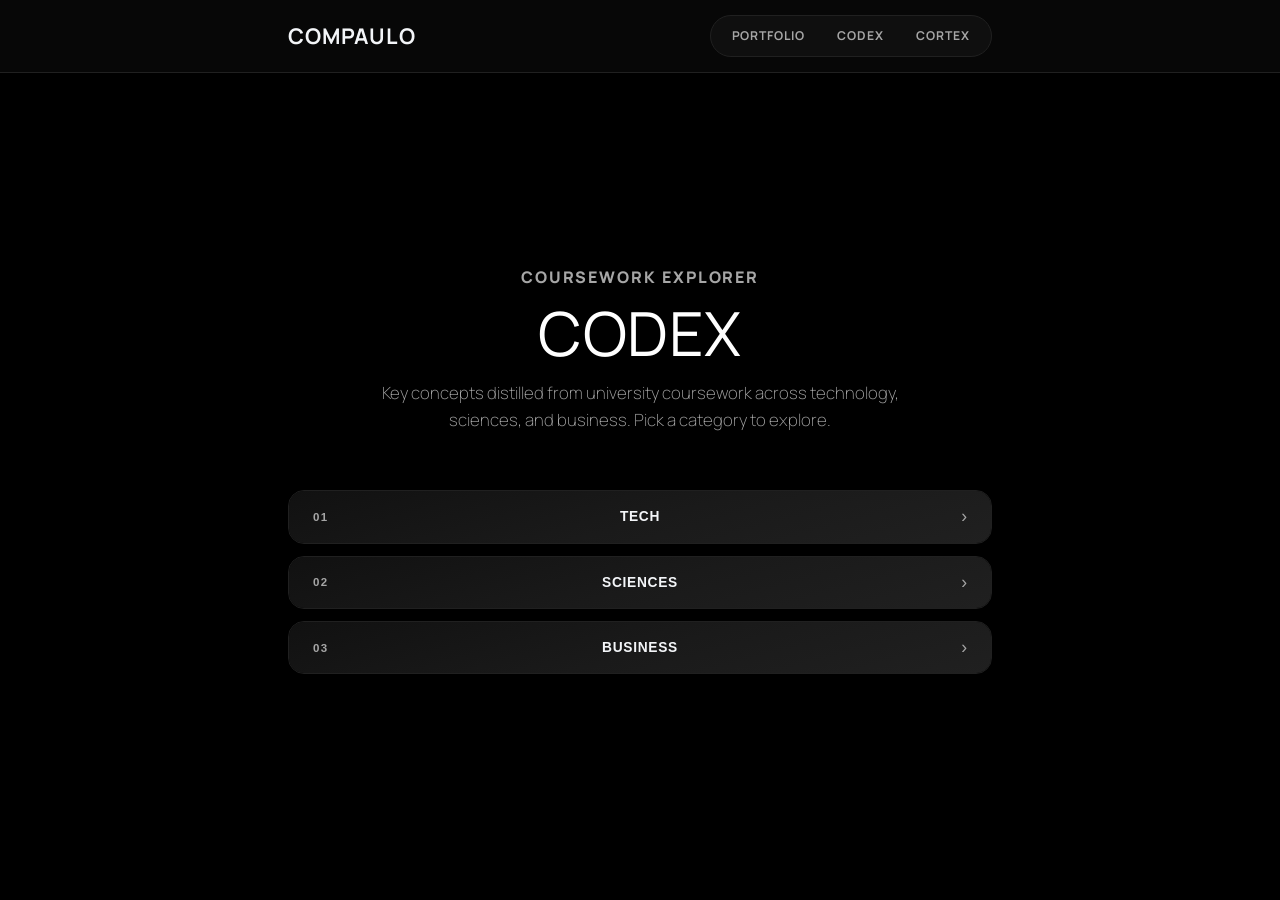
<file: codex/index.html>
<!DOCTYPE html>
<html lang="en">
<head>
  <meta charset="UTF-8">
  <meta name="viewport" content="width=device-width, initial-scale=1.0">
  <title>Compaulo - Codex</title>
  <link rel="preconnect" href="https://fonts.googleapis.com">
  <link rel="preconnect" href="https://fonts.gstatic.com" crossorigin>
  <link href="https://fonts.googleapis.com/css2?family=Fraunces:opsz,wght@9..144,600;9..144,700&family=Manrope:wght@400;500;700;800&display=swap" rel="stylesheet">
  <link rel="stylesheet" href="../styles.css">
</head>
<body>
  <header class="site-header">
    <div class="container nav-wrap">
      <a class="brand" href="../index.html">COMPAULO</a>
      <nav class="nav-pill" aria-label="Site navigation">
        <a class="nav-pill-link" href="../portfolio/index.html">PORTFOLIO</a>
        <a class="nav-pill-link" href="#top">CODEX</a>
        <a class="nav-pill-link" href="../cortex/index.html">CORTEX</a>
      </nav>
    </div>
  </header>

  <main>
    <section class="section reveal" style="padding-top:12rem;">
      <div class="container">
        <p class="kicker">COURSEWORK EXPLORER</p>
        <h1>CODEX</h1>
        <p class="lead" style="margin-bottom:3.5rem;">
          Key concepts distilled from university coursework across technology,
          sciences, and business. Pick a category to explore.
        </p>

        <div class="lab-accordion">

          <!-- ── TECH ─────────────────────────────────────── -->
          <div class="lab-accord-item">
            <button class="lab-accord-header" aria-expanded="false">
              <span class="lab-accord-num">01</span>
              <span class="lab-accord-title">TECH</span>
              <span class="lab-accord-chevron" aria-hidden="true">›</span>
            </button>
            <div class="lab-accord-body">
              <div class="lab-accord-inner">
                <div class="lab-accord-grid">

                  <!-- AUTO-GENERATED: TECH START -->
                  <!-- AUTO-GENERATED: TECH END -->

                </div>
              </div>
            </div>
          </div>

          <!-- ── SCIENCES ───────────────────────────────── -->
          <div class="lab-accord-item">
            <button class="lab-accord-header" aria-expanded="false">
              <span class="lab-accord-num">02</span>
              <span class="lab-accord-title">SCIENCES</span>
              <span class="lab-accord-chevron" aria-hidden="true">›</span>
            </button>
            <div class="lab-accord-body">
              <div class="lab-accord-inner">
                <div class="lab-accord-grid">

                  <!-- AUTO-GENERATED: SCIENCES START -->
                  <!-- AUTO-GENERATED: SCIENCES END -->

                </div>
              </div>
            </div>
          </div>

          <!-- ── BUSINESS ────────────────────────────────── -->
          <div class="lab-accord-item">
            <button class="lab-accord-header" aria-expanded="false">
              <span class="lab-accord-num">03</span>
              <span class="lab-accord-title">BUSINESS</span>
              <span class="lab-accord-chevron" aria-hidden="true">›</span>
            </button>
            <div class="lab-accord-body">
              <div class="lab-accord-inner">
                <div class="lab-accord-grid">

                  <!-- AUTO-GENERATED: BUSINESS START -->
                  <!-- AUTO-GENERATED: BUSINESS END -->

                </div>
              </div>
            </div>
          </div>

        </div><!-- /.lab-accordion -->
      </div>
    </section>
  </main>

  <script>
    // Fade out before navigating to another page
    document.addEventListener('click', function(e) {
      var a = e.target.closest('a[href]');
      if (!a) return;
      var href = a.getAttribute('href');
      if (!href || href.charAt(0) === '#' || a.target === '_blank' || href.indexOf('://') !== -1) return;
      e.preventDefault();
      document.body.classList.add('page-transitioning');
      setTimeout(function() { window.location.href = href; }, 300);
    }, true);

    document.querySelectorAll('.lab-accord-header').forEach(btn => {
      btn.addEventListener('click', () => {
        const item = btn.closest('.lab-accord-item');
        const isOpen = item.classList.contains('is-open');
        item.classList.toggle('is-open', !isOpen);
        btn.setAttribute('aria-expanded', String(!isOpen));
      });
    });

    const obs = new IntersectionObserver(
      (entries) => entries.forEach(e =>
        e.isIntersecting
          ? e.target.classList.add("is-visible")
          : e.target.classList.remove("is-visible")
      ),
      { threshold: 0.1, rootMargin: "0px 0px -40px 0px" }
    );
    document.querySelectorAll(".reveal").forEach(el => obs.observe(el));
  </script>
</body>
</html>
</file>
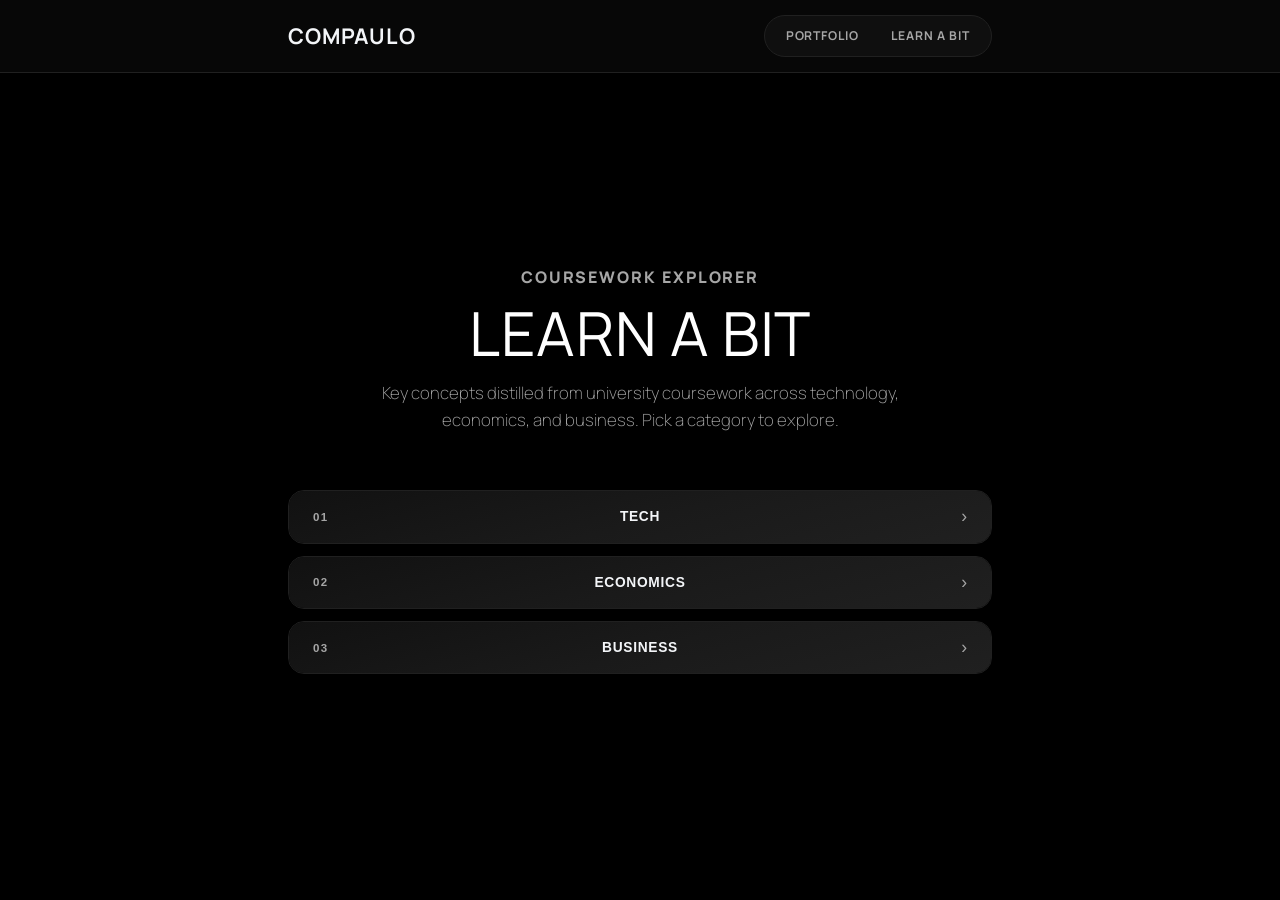
<file: learnabit/index.html>
<!DOCTYPE html>
<html lang="en">
<head>
  <meta charset="UTF-8">
  <meta name="viewport" content="width=device-width, initial-scale=1.0">
  <title>Learn a Bit — Compaulo</title>
  <link rel="preconnect" href="https://fonts.googleapis.com">
  <link rel="preconnect" href="https://fonts.gstatic.com" crossorigin>
  <link href="https://fonts.googleapis.com/css2?family=Manrope:wght@400;500;700;800&display=swap" rel="stylesheet">
  <link rel="stylesheet" href="../styles.css">
</head>
<body>
  <header class="site-header">
    <div class="container nav-wrap">
      <a class="brand" href="../index.html">COMPAULO</a>
      <nav class="nav-pill" aria-label="Site navigation">
        <a class="nav-pill-link" href="../index.html">PORTFOLIO</a>
        <a class="nav-pill-link" href="index.html">LEARN A BIT</a>
      </nav>
    </div>
  </header>

  <main>
    <section class="section reveal" style="padding-top:12rem;">
      <div class="container">
        <p class="kicker">COURSEWORK EXPLORER</p>
        <h1>LEARN A BIT</h1>
        <p class="lead" style="margin-bottom:3.5rem;">
          Key concepts distilled from university coursework across technology,
          economics, and business. Pick a category to explore.
        </p>

        <div class="lab-accordion">

          <!-- ── TECH ─────────────────────────────────────── -->
          <div class="lab-accord-item">
            <button class="lab-accord-header" aria-expanded="false">
              <span class="lab-accord-num">01</span>
              <span class="lab-accord-title">TECH</span>
              <span class="lab-accord-chevron" aria-hidden="true">›</span>
            </button>
            <div class="lab-accord-body">
              <div class="lab-accord-inner">
                <div class="course-grid lab-accord-grid">

                  <a class="course-card" href="computer_architecture.html">
                    <h3>Computer Architecture</h3>
                  </a>

                  <div class="course-card coming-soon">
                    <h3>High Performance Computing</h3>
                  </div>

                  <div class="course-card coming-soon">
                    <h3>Computing at Scale</h3>
                  </div>

                  <div class="course-card coming-soon">
                    <h3>Algorithms Across the Wire</h3>
                  </div>

                  <div class="course-card coming-soon">
                    <h3>System Security</h3>
                  </div>

                  <div class="course-card coming-soon">
                    <h3>Distributed Systems</h3>
                  </div>

                  <div class="course-card coming-soon">
                    <h3>AI for Social Impact</h3>
                  </div>

                  <div class="course-card coming-soon">
                    <h3>Reinforcement Learning</h3>
                  </div>

                  <div class="course-card coming-soon">
                    <h3>Compilers</h3>
                  </div>

                  <div class="course-card coming-soon">
                    <h3>Computer Hardware</h3>
                  </div>

                  <div class="course-card coming-soon">
                    <h3>Computer Systems</h3>
                  </div>

                  <div class="course-card coming-soon">
                    <h3>Digital Fabrication</h3>
                  </div>

                  <div class="course-card coming-soon">
                    <h3>Statistics</h3>
                  </div>

                  <div class="course-card coming-soon">
                    <h3>Linear Algebra</h3>
                  </div>

                </div>
              </div>
            </div>
          </div>

          <!-- ── ECONOMICS ───────────────────────────────── -->
          <div class="lab-accord-item">
            <button class="lab-accord-header" aria-expanded="false">
              <span class="lab-accord-num">02</span>
              <span class="lab-accord-title">ECONOMICS</span>
              <span class="lab-accord-chevron" aria-hidden="true">›</span>
            </button>
            <div class="lab-accord-body">
              <div class="lab-accord-inner">
                <div class="course-grid lab-accord-grid" style="grid-template-columns:repeat(2,minmax(0,1fr));">

                  <div class="course-card coming-soon">
                    <h3>Market Power</h3>
                  </div>

                  <div class="course-card coming-soon">
                    <h3>Industrial Organization</h3>
                  </div>

                  <div class="course-card coming-soon">
                    <h3>Econometrics</h3>
                  </div>

                  <div class="course-card coming-soon">
                    <h3>Microeconomics</h3>
                  </div>

                </div>
              </div>
            </div>
          </div>

          <!-- ── BUSINESS ────────────────────────────────── -->
          <div class="lab-accord-item">
            <button class="lab-accord-header" aria-expanded="false">
              <span class="lab-accord-num">03</span>
              <span class="lab-accord-title">BUSINESS</span>
              <span class="lab-accord-chevron" aria-hidden="true">›</span>
            </button>
            <div class="lab-accord-body">
              <div class="lab-accord-inner">
                <div class="course-grid lab-accord-grid" style="grid-template-columns:repeat(2,minmax(0,1fr));">

                  <div class="course-card coming-soon">
                    <h3>Entrepreneurial Innovation (HBS)</h3>
                  </div>

                  <div class="course-card coming-soon">
                    <h3>Corporate Finance</h3>
                  </div>

                </div>
              </div>
            </div>
          </div>

        </div><!-- /.lab-accordion -->
      </div>
    </section>
  </main>

  <script>
    document.querySelectorAll('.lab-accord-header').forEach(btn => {
      btn.addEventListener('click', () => {
        const item = btn.closest('.lab-accord-item');
        const isOpen = item.classList.contains('is-open');
        item.classList.toggle('is-open', !isOpen);
        btn.setAttribute('aria-expanded', String(!isOpen));
      });
    });

    const obs = new IntersectionObserver(
      (entries) => entries.forEach(e =>
        e.isIntersecting
          ? e.target.classList.add("is-visible")
          : e.target.classList.remove("is-visible")
      ),
      { threshold: 0.1, rootMargin: "0px 0px -40px 0px" }
    );
    document.querySelectorAll(".reveal").forEach(el => obs.observe(el));
  </script>
</body>
</html>
</file>
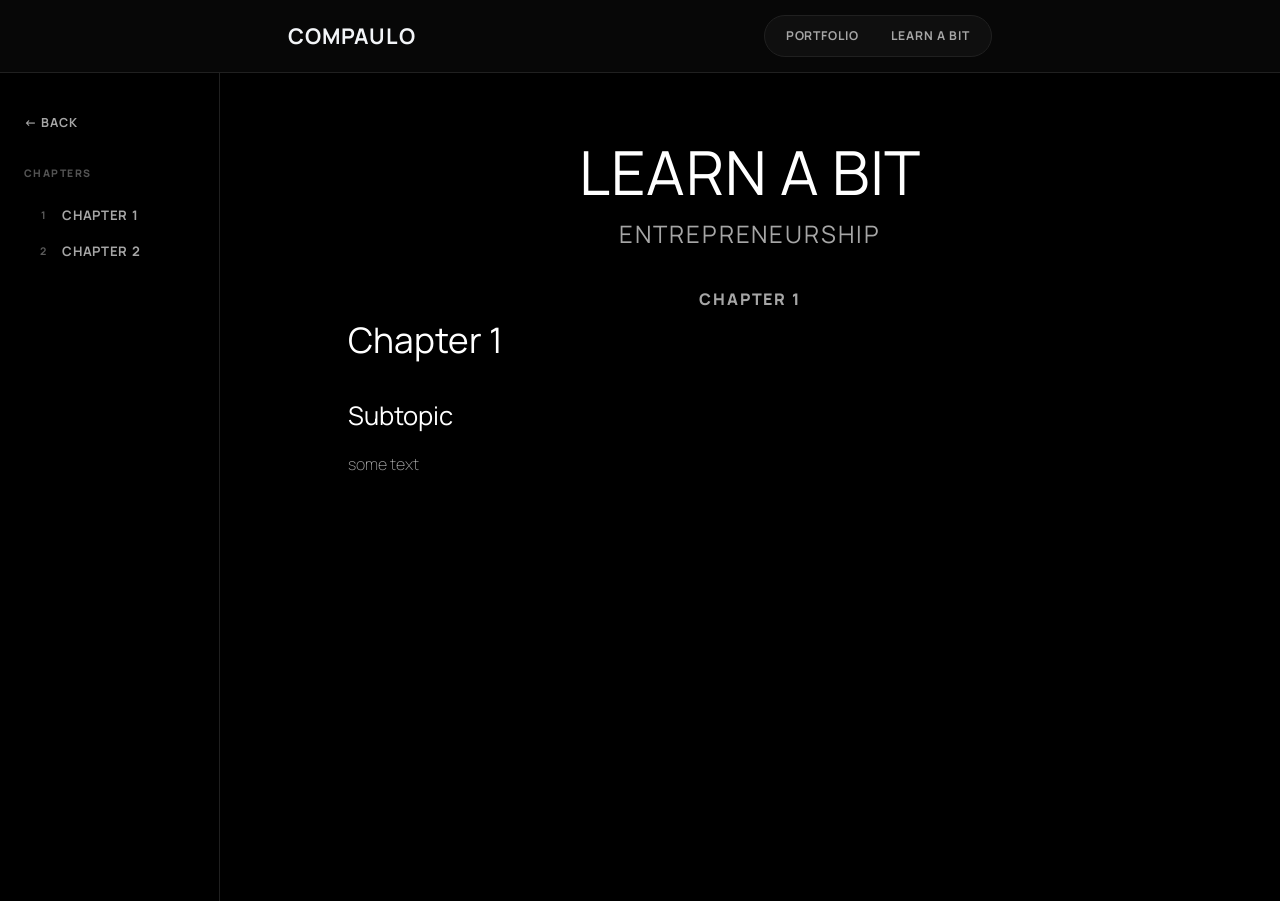
<file: codex/entrepreneurship.html>
<!DOCTYPE html>
<html lang="en">
<head>
  <meta charset="UTF-8">
  <meta name="viewport" content="width=device-width, initial-scale=1.0">
  <title>ENTREPRENEURSHIP — Learn a Bit</title>
  <link rel="preconnect" href="https://fonts.googleapis.com">
  <link rel="preconnect" href="https://fonts.gstatic.com" crossorigin>
  <link href="https://fonts.googleapis.com/css2?family=Manrope:wght@400;500;700;800&display=swap" rel="stylesheet">
  <link rel="stylesheet" href="../styles.css">
</head>
<body>

  <!-- ── HEADER ──────────────────────────────────────────────── -->
  <header class="site-header">
    <div class="container nav-wrap">
      <a class="brand" href="../index.html">COMPAULO</a>
      <nav class="nav-pill" aria-label="Site navigation">
        <a class="nav-pill-link" href="../index.html">PORTFOLIO</a>
        <a class="nav-pill-link" href="index.html">LEARN A BIT</a>
      </nav>
    </div>
  </header>

  <!-- ── TWO-PANEL LAYOUT ────────────────────────────────────── -->
  <div class="tpl-layout">

    <!-- LEFT: Table of Contents -->
    <aside class="tpl-toc">
      <a class="tpl-back-btn" href="index.html">← Back</a>
      <p class="tpl-toc-label">CHAPTERS</p>
      <nav>
        <button class="toc-link is-active" data-target="ch-1">
          <span class="toc-num">1</span>
          <span>Chapter 1</span>
        </button>
        <button class="toc-link" data-target="ch-2">
          <span class="toc-num">2</span>
          <span>Chapter 2</span>
        </button>
      </nav>
    </aside>

    <!-- RIGHT: Chapter Content -->
    <main class="tpl-content">

      <!-- ── CONTENT HEADER (static, above all chapters) ────── -->
      <div class="tpl-content-header">
        <h1>LEARN A BIT</h1>
        <h3 class="tpl-content-title">ENTREPRENEURSHIP</h3>
      </div>

      <!-- ── CHAPTER 01: BASICS ─────────────────────────────── -->
            <div class="tpl-chapter is-active" id="ch-1">
        <div class="tpl-chapter-header">
          <p class="kicker">CHAPTER 1</p>
          <h2 class="tpl-chapter-title">Chapter 1</h2>
        </div>
        <div class="tpl-chapter-body">
          <h3 class="tpl-chapter-subtitle">Subtopic</h3>
          <p>some text</p>
        </div>
      </div>

      <div class="tpl-chapter" id="ch-2">
        <div class="tpl-chapter-header">
          <p class="kicker">CHAPTER 2</p>
          <h2 class="tpl-chapter-title">Chapter 2</h2>
        </div>
        <div class="tpl-chapter-body">
          <h3 class="tpl-chapter-subtitle">Subtopic</h3>
          <p>other text</p>
        </div>
      </div>


    </main>
  </div>

  <script>
    const links = document.querySelectorAll('.toc-link');
    links.forEach(link => {
      link.addEventListener('click', () => {
        const targetId = link.dataset.target;
        const current  = document.querySelector('.tpl-chapter.is-active');
        const target   = document.getElementById(targetId);
        if (!target || current === target) return;

        links.forEach(l => l.classList.remove('is-active'));
        link.classList.add('is-active');

        // Fade out current chapter
        current.style.opacity = '0';
        setTimeout(() => {
          current.classList.remove('is-active');
          current.style.opacity = '';

          // Fade in next chapter
          target.style.opacity = '0';
          target.classList.add('is-active');
          requestAnimationFrame(() => requestAnimationFrame(() => {
            target.style.opacity = '1';
          }));
        }, 260);
      });
    });
  </script>

</body>
</html>
</file>
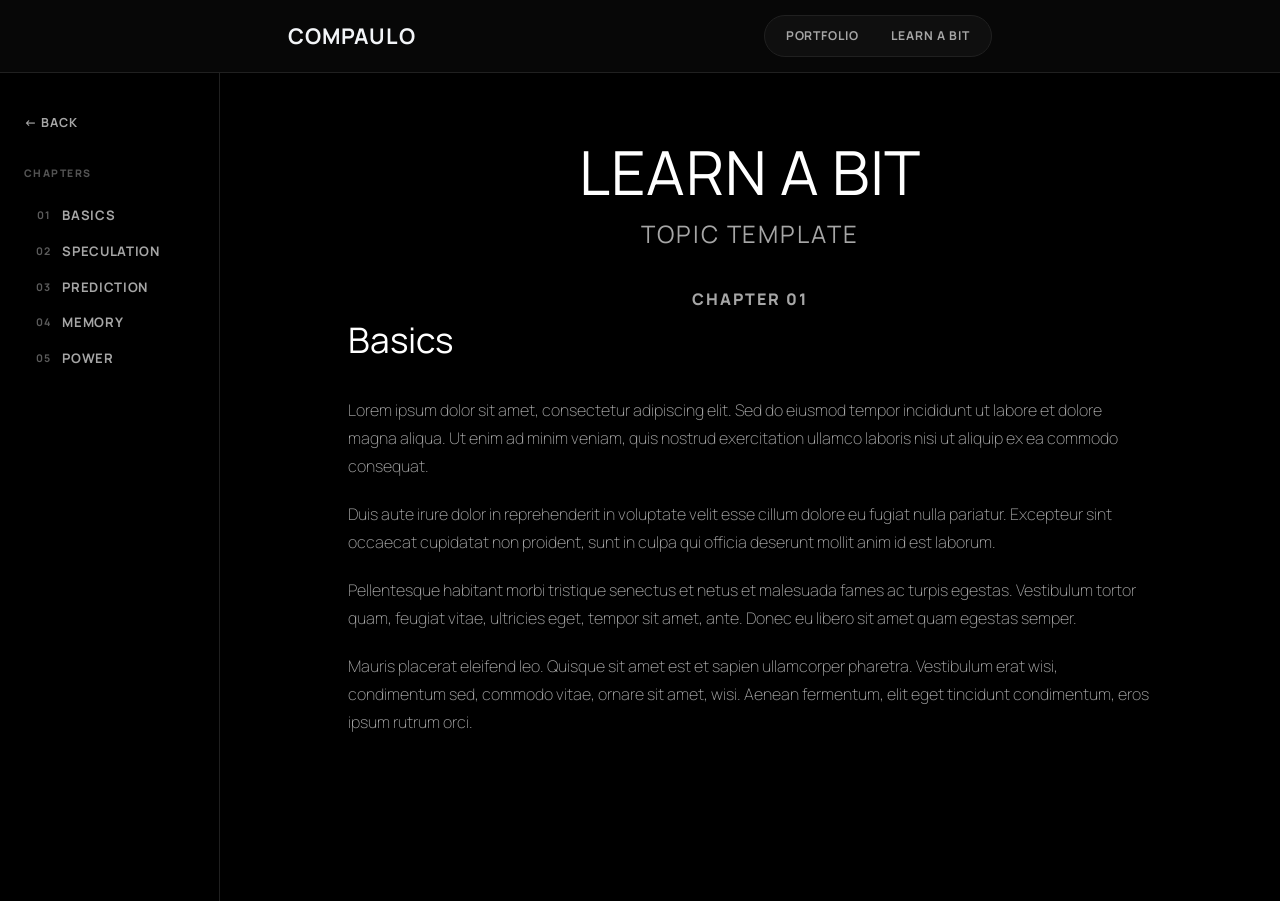
<file: learnabit/template.html>
<!DOCTYPE html>
<html lang="en">
<head>
  <meta charset="UTF-8">
  <meta name="viewport" content="width=device-width, initial-scale=1.0">
  <title>Computer Architecture — Learn a Bit</title>
  <link rel="preconnect" href="https://fonts.googleapis.com">
  <link rel="preconnect" href="https://fonts.gstatic.com" crossorigin>
  <link href="https://fonts.googleapis.com/css2?family=Manrope:wght@400;500;700;800&display=swap" rel="stylesheet">
  <link rel="stylesheet" href="../styles.css">
</head>
<body>

  <!-- ── HEADER ──────────────────────────────────────────────── -->
  <header class="site-header">
    <div class="container nav-wrap">
      <a class="brand" href="../index.html">COMPAULO</a>
      <nav class="nav-pill" aria-label="Site navigation">
        <a class="nav-pill-link" href="../index.html">PORTFOLIO</a>
        <a class="nav-pill-link" href="index.html">LEARN A BIT</a>
      </nav>
    </div>
  </header>

  <!-- ── TWO-PANEL LAYOUT ────────────────────────────────────── -->
  <div class="tpl-layout">

    <!-- LEFT: Table of Contents -->
    <aside class="tpl-toc">
      <a class="tpl-back-btn" href="index.html">← Back</a>
      <p class="tpl-toc-label">CHAPTERS</p>
      <nav>
        <button class="toc-link is-active" data-target="ch-basics">
          <span class="toc-num">01</span>
          <span>Basics</span>
        </button>
        <button class="toc-link" data-target="ch-speculation">
          <span class="toc-num">02</span>
          <span>Speculation</span>
        </button>
        <button class="toc-link" data-target="ch-prediction">
          <span class="toc-num">03</span>
          <span>Prediction</span>
        </button>
        <button class="toc-link" data-target="ch-memory">
          <span class="toc-num">04</span>
          <span>Memory</span>
        </button>
        <button class="toc-link" data-target="ch-power">
          <span class="toc-num">05</span>
          <span>Power</span>
        </button>
      </nav>
    </aside>

    <!-- RIGHT: Chapter Content -->
    <main class="tpl-content">

      <!-- ── CONTENT HEADER (static, above all chapters) ────── -->
      <div class="tpl-content-header">
        <h1>LEARN A BIT</h1>
        <h3 class="tpl-content-title">TOPIC TEMPLATE</h3>
      </div>

      <!-- ── CHAPTER 01: BASICS ─────────────────────────────── -->
      <div class="tpl-chapter is-active" id="ch-basics">
        <div class="tpl-chapter-header">
          <p class="kicker">CHAPTER 01</p>
          <h2 class="tpl-chapter-title">Basics</h2>
        </div>
        <div class="tpl-chapter-body">
          <p>Lorem ipsum dolor sit amet, consectetur adipiscing elit. Sed do eiusmod tempor incididunt ut labore et dolore magna aliqua. Ut enim ad minim veniam, quis nostrud exercitation ullamco laboris nisi ut aliquip ex ea commodo consequat.</p>
          <p>Duis aute irure dolor in reprehenderit in voluptate velit esse cillum dolore eu fugiat nulla pariatur. Excepteur sint occaecat cupidatat non proident, sunt in culpa qui officia deserunt mollit anim id est laborum.</p>
          <p>Pellentesque habitant morbi tristique senectus et netus et malesuada fames ac turpis egestas. Vestibulum tortor quam, feugiat vitae, ultricies eget, tempor sit amet, ante. Donec eu libero sit amet quam egestas semper.</p>
          <p>Mauris placerat eleifend leo. Quisque sit amet est et sapien ullamcorper pharetra. Vestibulum erat wisi, condimentum sed, commodo vitae, ornare sit amet, wisi. Aenean fermentum, elit eget tincidunt condimentum, eros ipsum rutrum orci.</p>
        </div>
      </div>

      <!-- ── CHAPTER 02: SPECULATION ───────────────────────── -->
      <div class="tpl-chapter" id="ch-speculation">
        <div class="tpl-chapter-header">
          <p class="kicker">CHAPTER 02</p>
          <h2 class="tpl-chapter-title">Speculation</h2>
        </div>
        <div class="tpl-chapter-body">
          <p>Lorem ipsum dolor sit amet, consectetur adipiscing elit. Proin commodo, ligula sed cursus condimentum, nisi enim elementum lacus, in vehicula velit urna non mauris. Cras tempor orci nec velit varius, a rutrum magna cursus.</p>
          <p>Fusce a quam. Etiam ut purus mattis mauris sodales aliquam. Sed molestie augue sit amet leo consequat posuere. Vestibulum ante ipsum primis in faucibus orci luctus et ultrices posuere cubilia curae; Proin vel ante a orci tempus eleifend.</p>
          <p>Nam congue tortor eget pulvinar lobortis. Quisque sit amet risus enim. Aenean fermentum risus id tortor. Integer ullamcorper leo ut metus. Fusce lobortis lorem at ipsum semper sagittis. Aliquam erat volutpat.</p>
          <p>Pellentesque dapibus hendrerit tortor. Praesent egestas tristique nibh. Sed a libero. Cras varius. Donec vitae orci sed dolor rutrum auctor. Fusce egestas elit eget lorem. Suspendisse nisl elit, rhoncus eget, elementum ac, condimentum.</p>
        </div>
      </div>

      <!-- ── CHAPTER 03: PREDICTION ────────────────────────── -->
      <div class="tpl-chapter" id="ch-prediction">
        <div class="tpl-chapter-header">
          <p class="kicker">CHAPTER 03</p>
          <h2 class="tpl-chapter-title">Prediction</h2>
        </div>
        <div class="tpl-chapter-body">
          <p>Lorem ipsum dolor sit amet, consectetur adipiscing elit. Integer nec odio. Praesent libero. Sed cursus ante dapibus diam. Sed nisi. Nulla quis sem at nibh elementum imperdiet. Duis sagittis ipsum. Praesent mauris.</p>
          <p>Augue semper porta. Mauris massa. Vestibulum lacinia arcu eget nulla. Class aptent taciti sociosqu ad litora torquent per conubia nostra, per inceptos hymenaeos. Curabitur sodales ligula in libero. Sed dignissim lacinia nunc.</p>
          <p>Pellentesque nibh. Aenean quam. In scelerisque sem at dolor. Maecenas mattis. Sed convallis tristique sem. Proin ut ligula vel nunc egestas porttitor. Morbi lectus risus, iaculis vel, suscipit quis, luctus non, massa.</p>
          <p>Ligula pretium mattis. Etiam sit amet orci eget eros faucibus tincidunt. Duis leo. Sed fringilla mauris sit amet nibh. Donec sodales sagittis magna. Sed consequat, leo eget bibendum sodales, augue velit cursus nunc.</p>
        </div>
      </div>

      <!-- ── CHAPTER 04: MEMORY ─────────────────────────────── -->
      <div class="tpl-chapter" id="ch-memory">
        <div class="tpl-chapter-header">
          <p class="kicker">CHAPTER 04</p>
          <h2 class="tpl-chapter-title">Memory</h2>
        </div>
        <div class="tpl-chapter-body">
          <p>Lorem ipsum dolor sit amet, consectetur adipiscing elit. Nullam varius, turpis molestie dictum lacinia, arcu erat aliquam dolor, quis ullamcorper turpis arcu a massa. Nunc porttitor sapien id enim facilisis, nec fringilla diam commodo.</p>
          <p>Vivamus a lorem eros. Pellentesque habitant morbi tristique senectus et netus et malesuada fames ac turpis egestas. In posuere felis nec tortor. Pellentesque faucibus. Ut accumsan ultricies elit. Maecenas condimentum neque quis lorem.</p>
          <p>Vestibulum ante ipsum primis in faucibus orci luctus et ultrices posuere cubilia curae; Quisque sit amet magna. Phasellus tincidunt, metus eget luctus sodales, lacus nunc ullamcorper arcu, at euismod metus dolor vel libero.</p>
          <p>Morbi ipsum ipsum, adipiscing eget, tincidunt quis, sodales non, nisi. Proin vel purus. Integer vulputate nisl a ipsum. Phasellus euismod arcu. Nunc accumsan lorem eget odio. Phasellus cursus. Nunc posuere, dolor sit amet blandit dapibus.</p>
        </div>
      </div>

      <!-- ── CHAPTER 05: POWER ──────────────────────────────── -->
      <div class="tpl-chapter" id="ch-power">
        <div class="tpl-chapter-header">
          <p class="kicker">CHAPTER 05</p>
          <h2 class="tpl-chapter-title">Power</h2>
        </div>
        <div class="tpl-chapter-body">
          <p>Lorem ipsum dolor sit amet, consectetur adipiscing elit. Vestibulum ante ipsum primis in faucibus orci luctus et ultrices posuere cubilia curae; Sed aliquam, nisi quis porttitor congue, elit erat euismod orci, ac placerat dolor lectus.</p>
          <p>Quis bibendum nibh. Fusce porttitor congue nibh, ac scelerisque ligula semper quis. Pellentesque ut neque. Pellentesque habitant morbi tristique senectus et netus et malesuada fames ac turpis egestas. In dui magna, posuere eget, vestibulum.</p>
          <p>Et, tempor sit amet, felis. Phasellus dolor. Maecenas nisl est, ultrices nec congue eget, auctor vitae massa. Fusce luctus vestibulum augue. Ut cursus ultrices ante. Nullam varius tincidunt ligula. Quisque pretium augue id libero sodales.</p>
          <p>Semper. Etiam imperdiet imperdiet orci. Nunc nec neque. Phasellus leo dolor, tempus non, auctor et, hendrerit quis, nisi. Curabitur ligula sapien, tincidunt non, euismod vitae, posuere imperdiet, leo. Maecenas malesuada. Praesent congue.</p>
        </div>
      </div>

    </main>
  </div>

  <script>
    const links = document.querySelectorAll('.toc-link');

    links.forEach(link => {
      link.addEventListener('click', () => {
        const targetId = link.dataset.target;
        const current  = document.querySelector('.tpl-chapter.is-active');
        const target   = document.getElementById(targetId);
        if (!target || current === target) return;

        links.forEach(l => l.classList.remove('is-active'));
        link.classList.add('is-active');

        // Fade out current chapter
        current.style.opacity = '0';
        setTimeout(() => {
          current.classList.remove('is-active');
          current.style.opacity = '';

          // Fade in next chapter
          target.style.opacity = '0';
          target.classList.add('is-active');
          requestAnimationFrame(() => requestAnimationFrame(() => {
            target.style.opacity = '1';
          }));
        }, 260);
      });
    });
  </script>

</body>
</html>
</file>
<file: styles.css>
/* Shared stylesheet for Portfolio, Codex (including generated pages), and Cortex.
   Page markup, scripts, and cortex/globe-explorer.css also supply styles.
   Keep state selectors: scripts toggle visibility, tabs, and accordions.
   Sections retain their cascade order; responsive rules follow their components. */

/* ==========================================================================
   DESIGN TOKENS — shared colors, typography, spacing, and component themes
   ========================================================================== */
:root {
  /* Colors */
  --color-surface: #0c0c0c;
  --color-surface-soft: #272727;
  --color-border: #202020;
  --color-border-hover: #404040;
  --color-text: #f3f5f8;
  --color-text-muted: #a6a6a6;
  --color-text-dim: #a6a6a6;
  --color-accent: #dddddd;
  --color-accent-strong: #ffffff;

  /* Typography */
  --font-display: "Manrope", sans-serif;
  --font-body: "Manrope", sans-serif;
  --font-weight-display: 400;
  --font-weight-body: 200;

  /* Layout */
  --radius-lg: 16px;
  --radius-md: 12px;
  --radius-pill: 999px;
  --section-space: 9rem;

  /* Motion / Effects */
  --shadow-soft: 0 14px 36px rgba(0, 0, 0, 0.28);
  --shadow-elevated: 0 18px 45px rgba(0, 0, 0, 0.45);
  --transition: 180ms ease;

  /* Button tokens */
  --btn-border: var(--color-border);
  --btn-primary-text: #090909;
  --btn-primary-border: #b9b9b9;
  --btn-primary-bg-start: #f7f7f7;
  --btn-primary-bg-end: #cfcfcf;
  --btn-primary-hover-bg-start: #ffffff;
  --btn-primary-hover-bg-end: #d9d9d9;
  --btn-ghost-text: var(--color-text);
  --btn-ghost-bg-start: rgba(255, 255, 255, 0.06);
  --btn-ghost-bg-end: rgba(255, 255, 255, 0.02);
  --btn-ghost-hover-bg-start: rgba(255, 255, 255, 0.1);
  --btn-ghost-hover-bg-end: rgba(255, 255, 255, 0.03);
  --btn-sheen: rgba(255, 255, 255, 0.18);

  /* Card tokens */
  --card-bg-start: #111111;
  --card-bg-mid: #1a1a1a;
  --card-bg-end: #202020;
  --card-border: var(--color-border);
  --card-border-hover: var(--color-border-hover);
  --card-hover-shadow: var(--shadow-elevated);

  --overview-card-border: #2f2f2f;
  --overview-card-bg-start: #171717;
  --overview-card-bg-mid: #121212;
  --overview-card-bg-end: #0c0c0c;
  --overview-card-highlight: rgba(255, 255, 255, 0.07);
  --overview-card-highlight-fade: rgba(255, 255, 255, 0);
  --overview-card-sheen: rgba(255, 255, 255, 0.07);
  --overview-meta-color: #bdbdbd;
  --overview-line-color: #7a7a7a;
  --overview-hover-border: #707070;
  --overview-hover-shadow: 0 26px 54px rgba(0, 0, 0, 0.5);

  --highlight-card-bg-start: #111111;
  --highlight-card-bg-mid: #171717;
  --highlight-card-bg-end: #1f1f1f;
  --highlight-hover-border: #707070;

  /* Accordion tokens */
  --accordion-border: var(--color-border);
  --accordion-border-hover: var(--highlight-hover-border);
  --accordion-bg-start: var(--highlight-card-bg-start);
  --accordion-bg-mid: var(--highlight-card-bg-mid);
  --accordion-bg-end: var(--highlight-card-bg-end);
  --accordion-highlight: rgba(255, 255, 255, 0.06);
  --accordion-highlight-fade: rgba(255, 255, 255, 0);
  --accordion-trigger-text: var(--color-accent-strong);
  --accordion-trigger-icon: var(--color-text-dim);
  --accordion-row-border: var(--color-border);
  --accordion-header-text: var(--color-text-dim);
  --accordion-body-text: var(--color-text-muted);
  --accordion-link-text: var(--color-accent-strong);
}

/* ==========================================================================
   BASE — reset, page transitions, and default typography
   ========================================================================== */
*,
*::before,
*::after {
  box-sizing: border-box;
}

html,
body {
  margin: 0;
  padding: 0;
  scroll-behavior: smooth;
}

html {
  background: #000;
}

.page-transitioning {
  opacity: 0 !important;
  transition: opacity 300ms ease !important;
  pointer-events: none !important;
}

body {
  font-family: var(--font-body);
  font-weight: var(--font-weight-body);
  color: var(--color-text);
  background: black;
  line-height: 1.6;
  scroll-padding-top: 96px;
}

a {
  color: inherit;
  text-decoration: none;
}

h1,
h2,
h3 {
  font-family: var(--font-display);
  font-weight: var(--font-weight-display);
  margin: 0 0 0.8rem;
  line-height: 1.15;
  color: var(--color-accent-strong);
  text-align: center;
}

h1 {
  font-size: clamp(2rem, 5vw, 3.8rem);
  letter-spacing: 0.01em;
}

p {
  margin: 0;
  text-align: center;
}

/* ==========================================================================
   SHARED LAYOUT — containers, section spacing, and headings
   ========================================================================== */
.container {
  width: 55%;
  margin: 0 auto;
}

.section {
  padding: var(--section-space) 0;
}

.section-title {
  font-size: clamp(1.7rem, 3.6vw, 2.5rem);
}

.section-intro {
  max-width: 66ch;
  margin-bottom: 1.8rem;
  margin-left: auto;
  margin-right: auto;
  color: var(--color-text-muted);
}

/* ==========================================================================
   SHARED HEADER — sticky header, brand, and navigation pills
   ========================================================================== */
.site-header {
  position: sticky;
  top: 0;
  z-index: 20;
  backdrop-filter: blur(12px);
  background: rgba(10, 10, 10, 0.76);
  border-bottom: 1px solid var(--color-border);
}

.nav-wrap {
  display: flex;
  align-items: center;
  justify-content: space-between;
  min-height: 72px;
}

.brand {
  font-family: var(--font-display);
  font-size: 1.35rem;
  font-weight: 700;
  letter-spacing: 0.04em;
}

.nav-pill {
  display: flex;
  align-items: center;
  gap: 0;
  border: 1px solid var(--color-border);
  border-radius: var(--radius-pill);
  padding: 4px 5px;
  background: rgba(255, 255, 255, 0.03);
}

.nav-pill-link {
  padding: 0.38rem 1rem;
  font-size: 0.76rem;
  font-weight: 700;
  letter-spacing: 0.08em;
  text-transform: uppercase;
  color: var(--color-text-dim);
  text-decoration: none;
  white-space: nowrap;
  border-radius: var(--radius-pill);
  transition: color 200ms ease, background 200ms ease;
}

.nav-pill-link:hover {
  color: var(--color-text);
  background: rgba(255, 255, 255, 0.07);
}

/* ==========================================================================
   SHARED HERO — introductory copy and action layout
   ========================================================================== */
.hero {
  padding-top: 12rem;
  padding-bottom: 10rem;
  min-height: 100vh;
}

.hero-grid {
  display: grid;
  grid-template-columns: 1fr;
  justify-items: center;
}

.hero-copy {
  padding-top: 0.8rem;
  max-width: 64ch;
}

.kicker {
  margin-bottom: 0.45rem;
  font-weight: 800;
  letter-spacing: 0.12em;
  text-transform: uppercase;
  color: var(--color-text-dim);
  text-align: center;
}

.lead {
  max-width: 54ch;
  color: var(--color-text-muted);
  font-size: 1.05rem;
  margin-left: auto;
  margin-right: auto;
  text-align: center;
}

.hero-actions {
  display: flex;
  flex-wrap: wrap;
  gap: 0.8rem;
  margin-top: 1.5rem;
  justify-content: center;
}

/* ==========================================================================
   SHARED BUTTONS — primary / ghost variants and hover sheen
   ========================================================================== */
.btn {
  display: inline-flex;
  align-items: center;
  justify-content: center;
  padding: 0.74rem 1.28rem;
  border-radius: var(--radius-pill);
  border: 1px solid var(--btn-border);
  font-weight: 700;
  letter-spacing: 0.02em;
  position: relative;
  overflow: hidden;
  transition: transform var(--transition), background var(--transition), border-color var(--transition), color var(--transition), box-shadow var(--transition);
}

.btn::after {
  content: "";
  position: absolute;
  inset: 0;
  background: linear-gradient(120deg, transparent 35%, var(--btn-sheen), transparent 65%);
  transform: translateX(-130%);
  transition: transform 420ms ease;
}

.btn:hover {
  transform: translateY(-2px);
  box-shadow: var(--shadow-elevated);
}

.btn:hover::after {
  transform: translateX(120%);
}

.btn.primary {
  background: linear-gradient(165deg, var(--btn-primary-bg-start), var(--btn-primary-bg-end));
  color: var(--btn-primary-text);
  border-color: var(--btn-primary-border);
}

.btn.primary:hover {
  background: linear-gradient(165deg, var(--btn-primary-hover-bg-start), var(--btn-primary-hover-bg-end));
  border-color: var(--color-border-hover);
}

.btn.ghost {
  background: linear-gradient(180deg, var(--btn-ghost-bg-start), var(--btn-ghost-bg-end));
  color: var(--btn-ghost-text);
}

.btn.ghost:hover {
  border-color: var(--color-border-hover);
  background: linear-gradient(180deg, var(--btn-ghost-hover-bg-start), var(--btn-ghost-hover-bg-end));
}

/* ==========================================================================
   SHARED OVERVIEW CARDS — grids, content, and hover effects
   ========================================================================== */
.card-grid {
  display: grid;
  gap: 1rem;
}

.card-grid.three {
  grid-template-columns: repeat(3, minmax(0, 1fr));
  font-size: 0.85rem;
}

.card {
  border: 1px solid var(--card-border);
  background: linear-gradient(165deg, var(--card-bg-start), var(--card-bg-mid) 52%, var(--card-bg-end));
  border-radius: var(--radius-lg);
  padding: 1.15rem 1.1rem;
  box-shadow: var(--shadow-soft);
  text-align: center;
  transition: transform var(--transition), border-color var(--transition), box-shadow var(--transition);
}

.card p {
  color: var(--color-text-muted);
}

#overview .card-grid.three {
  gap: 1.25rem;
  overflow: visible;
}

/* Overview cards */
.overview-card {
  min-height: 275px;
  border: 1px solid var(--overview-card-border);
  border-radius: 28px;
  background:
    radial-gradient(circle at 20% -10%, var(--overview-card-highlight), var(--overview-card-highlight-fade) 44%),
    linear-gradient(165deg, var(--overview-card-bg-start), var(--overview-card-bg-mid) 58%, var(--overview-card-bg-end));
  padding: 2.2rem 1.8rem 1.9rem;
  display: grid;
  align-content: start;
  gap: 1.25rem;
  position: relative;
  overflow: hidden;
  transition: transform 240ms ease, border-color 240ms ease, box-shadow 240ms ease;
}

.overview-card::before {
  content: "";
  position: absolute;
  inset: 0;
  background: linear-gradient(120deg, transparent 20%, var(--overview-card-sheen), transparent 80%);
  opacity: 0;
  transform: translateX(-40%);
  transition: opacity 260ms ease, transform 260ms ease;
  pointer-events: none;
}

.overview-meta {
  display: inline-flex;
  align-items: center;
  gap: 0.95rem;
  color: var(--overview-meta-color);
  font-size: 1.9rem;
  letter-spacing: 0.08em;
  text-align: left;
}

.overview-line {
  width: 58px;
  height: 1px;
  background: var(--overview-line-color);
}

.overview-card h3 {
  margin: 0;
  text-align: left;
  font-size: 1.5rem;
  letter-spacing: 0.02em;
  text-transform: uppercase;
}

.overview-card > p:last-child {
  text-align: left;
  color: var(--color-text-muted);
  line-height: 1.55;
  max-width: 30ch;
}

.card:not(.overview-card):hover {
  transform: scale(1.05);
  border-color: var(--card-border-hover);
  box-shadow: var(--card-hover-shadow);
}

#overview .overview-card:hover {
  transform: translateY(-6px) scale(1.06);
  z-index: 3;
  border-color: var(--overview-hover-border);
  box-shadow: var(--overview-hover-shadow);
}

#overview .overview-card:hover::before {
  opacity: 1;
  transform: translateX(15%);
}

/* ==========================================================================
   PORTFOLIO PROJECTS — category tabs, accordion states, and tables
   ========================================================================== */
#projects {
  padding-top: 3rem;
}

.project-accordion {
  margin-top: 2.2rem;
  display: grid;
  gap: 0.75rem;
  max-height: 5000px;
  overflow: hidden;
  transition: max-height 420ms ease, margin-top 300ms ease;
}

.project-accordion:not(.is-collapsed) {
  overflow: visible;
}

#projects .project-accordion.is-collapsed {
  max-height: 0;
  margin-top: 0;
  pointer-events: none;
}

/* Category buttons and their active / hover states. */
.project-group-tabs {
  display: grid;
  grid-template-columns: repeat(4, minmax(0, 1fr));
  gap: 1rem;
  margin: 0.25rem 0 1rem;
}

.project-group-btn {
  width: 100%;
  border: 1px solid var(--card-border);
  background: linear-gradient(165deg, var(--card-bg-start), var(--card-bg-mid) 52%, var(--card-bg-end));
  color: var(--color-text);
  border-radius: var(--radius-lg);
  padding: 0.95rem 0.8rem;
  font-size: 0.86rem;
  font-weight: 700;
  letter-spacing: 0.05em;
  text-transform: uppercase;
  cursor: pointer;
  transition: border-color var(--transition), background var(--transition), color var(--transition), transform var(--transition), box-shadow var(--transition);
}

.project-group-btn:hover {
  border-color: var(--highlight-hover-border);
  background: linear-gradient(165deg, var(--card-bg-mid), var(--card-bg-end) 52%, var(--color-surface-soft));
  transform: scale(1.06);
  box-shadow: var(--shadow-elevated);
}

.project-group-btn.is-active {
  border-color: var(--card-border-hover);
  background: linear-gradient(165deg, var(--card-bg-start), var(--card-bg-mid) 52%, var(--card-bg-end));
  color: var(--color-text);
  box-shadow: var(--card-hover-shadow);
}

#projects .accordion-trigger {
  display: none;
}

#projects .accordion-panel-inner {
  padding-top: 1rem;
}

/* Project panels; JavaScript sets panel heights and is-open / is-collapsed. */
.accordion-item {
  margin-top: 20px;
  border: 1px solid var(--accordion-border);
  border-radius: var(--radius-md);
  background:
    radial-gradient(circle at 12% -18%, var(--accordion-highlight), var(--accordion-highlight-fade) 45%),
    linear-gradient(165deg, var(--accordion-bg-start), var(--accordion-bg-mid) 58%, var(--accordion-bg-end));
  overflow: hidden;
  transition: transform var(--transition), border-color var(--transition), box-shadow var(--transition);
}

.accordion-item:not(.is-open):hover {
  transform: scale(1.03);
  border-color: var(--accordion-border-hover);
  background:
    radial-gradient(circle at 12% -18%, var(--accordion-highlight), var(--accordion-highlight-fade) 45%),
    linear-gradient(165deg, var(--accordion-bg-mid), var(--accordion-bg-end) 52%, var(--color-surface-soft));
  box-shadow: var(--shadow-elevated);
}

.accordion-item.is-open:hover {
  border-color: var(--accordion-border-hover);
  box-shadow: var(--shadow-elevated);
}

.accordion-trigger {
  width: 100%;
  cursor: pointer;
  position: relative;
  border: 0;
  background: transparent;
  text-align: center;
  font-weight: 700;
  padding: 0.95rem 2.35rem;
  color: var(--accordion-trigger-text);
  font-family: var(--font-body);
  font-size: 1rem;
}

.accordion-trigger::after {
  content: "+";
  position: absolute;
  right: 1rem;
  top: 50%;
  transform: translateY(-50%);
  color: var(--accordion-trigger-icon);
}

.accordion-item.is-open .accordion-trigger::after {
  content: "-";
}

.accordion-panel {
  max-height: 0;
  opacity: 0;
  overflow: hidden;
  transition: max-height 420ms ease, opacity 320ms ease;
}

.accordion-item.is-open .accordion-panel {
  opacity: 1;
}

.accordion-panel-inner {
  padding: 0 1rem 1rem;
}

.accordion-table {
  width: 100%;
  border-collapse: collapse;
  font-size: 0.9rem;
}

.accordion-table th,
.accordion-table td {
  border-top: 1px solid var(--accordion-row-border);
  padding: 0.65rem 0.4rem;
  text-align: left;
  vertical-align: top;
}

.accordion-table th {
  color: var(--accordion-header-text);
  font-size: 0.78rem;
  letter-spacing: 0.05em;
  text-transform: uppercase;
}

.accordion-table td {
  color: var(--accordion-body-text);
}

.accordion-table td a {
  color: var(--accordion-link-text);
  text-decoration: underline;
}

/* ==========================================================================
   PORTFOLIO CONTACT — angled links and background video
   ========================================================================== */
.feature-split-layout {
  display: grid;
  grid-template-columns: 36% 64%;
  gap: 0;
  align-items: stretch;
  min-height: 640px;
}

.feature-split-left {
  display: flex;
  align-items: center;
  padding-left: 20vw;
  padding-right: 0;
  position: relative;
  z-index: 2;
  overflow: visible;
}

/* Perspective stack and per-link horizontal offsets. */
.angled-stack {
  display: flex;
  flex-direction: column;
  gap: 0.9rem;
  width: 100%;
  min-width: 320px;
  transform: perspective(700px) rotateX(22deg) rotateY(20deg);
  transform-style: preserve-3d;
}

.angled-btn {
  display: flex;
  align-items: center;
  justify-content: space-between;
  gap: 1rem;
  padding: 0.88rem 0.88rem 0.88rem 1.5rem;
  border-radius: var(--radius-pill);
  border: 1px solid var(--card-border);
  background: linear-gradient(165deg, var(--card-bg-start), var(--card-bg-mid) 52%, var(--card-bg-end));
  color: var(--color-text);
  text-decoration: none;
  font-family: var(--font-body);
  font-weight: 700;
  font-size: 0.92rem;
  letter-spacing: 0.04em;
  text-transform: uppercase;
  will-change: transform;
  --btn-x: 0px;
  transform: rotateZ(-8deg) translateX(var(--btn-x));
  transition: transform 300ms ease, border-color 300ms ease, background 300ms ease, box-shadow 300ms ease;
}

.angled-btn:nth-child(1) { --btn-x: -40px; }
.angled-btn:nth-child(2) { --btn-x: -20px; }
.angled-btn:nth-child(3) { --btn-x:   0px; }
.angled-btn:nth-child(4) { --btn-x:  20px; }
.angled-btn:nth-child(5) { --btn-x:  40px; }

.angled-btn:hover {
  transform: rotateZ(-8deg) translateX(var(--btn-x)) translateZ(22px) scaleX(1.05);
  border-color: var(--card-border-hover);
  background: linear-gradient(165deg, var(--card-bg-mid), var(--card-bg-end) 52%, var(--color-surface-soft));
  box-shadow: var(--shadow-elevated);
}

.angled-btn-label {
  flex: 1;
}

.angled-btn-arrow {
  width: 34px;
  height: 34px;
  border-radius: var(--radius-pill);
  border: 1px solid var(--color-border);
  background: rgba(255, 255, 255, 0.06);
  color: var(--color-text);
  display: flex;
  align-items: center;
  justify-content: center;
  font-size: 0.95rem;
  flex-shrink: 0;
  transition: border-color 300ms ease, background 300ms ease;
}

.angled-btn:hover .angled-btn-arrow {
  border-color: var(--color-border-hover);
  background: rgba(255, 255, 255, 0.12);
}

/* Video canvas and edge-fade overlay. */
.feature-split-right {
  position: relative;
  z-index: 1;
}

.feature-split-right::after {
  content: '';
  position: absolute;
  inset: 0;
  pointer-events: none;
  z-index: 2;
  background:
    linear-gradient(to bottom, rgba(0,0,0,0.92) 0%, transparent 15%),
    linear-gradient(to top, rgba(0,0,0,0.92) 0%, transparent 15%),
    linear-gradient(to right, transparent 70%, rgba(0,0,0,0.65) 90%, #000 100%);
}

.feature-split-right video {
  position: absolute;
  inset: 0;
  width: 100%;
  height: 100%;
  object-fit: cover;
  pointer-events: none;
}

/* ==========================================================================
   SHARED MOTION — scroll visibility controlled by JavaScript
   ========================================================================== */
.reveal {
  opacity: 0;
  transform: translateY(18px);
  transition: opacity 600ms ease, transform 600ms ease;
}

.reveal.is-visible {
  opacity: 1;
  transform: translateY(0);
}

/* ==========================================================================
   SHARED / PORTFOLIO ADAPTATIONS — tablet, reduced motion, and mobile
   ========================================================================== */
/* Tablet layout (up to 980px). */
@media (max-width: 980px) {
  .hero-copy {
    padding-top: 0;
  }

  .card-grid.three {
    grid-template-columns: repeat(2, minmax(0, 1fr));
  }

  .project-group-tabs {
    grid-template-columns: repeat(2, minmax(0, 1fr));
  }

  .feature-split-layout {
    grid-template-columns: 1fr;
  }

  .feature-split-left {
    padding-left: 1.5rem;
    padding-right: 1.5rem;
  }

  .feature-split-right {
    min-height: 420px;
  }
}

/* Respect the system preference for reduced motion. */
@media (prefers-reduced-motion: reduce) {
  html,
  body {
    scroll-behavior: auto;
  }

  .reveal {
    opacity: 1;
    transform: none;
    transition: none;
  }
}

/* Mobile layout (up to 700px). */
@media (max-width: 700px) {
  :root {
    --section-space: 6rem;
  }

  .overview-card {
    min-height: 0;
    padding: 1.6rem 1.2rem;
    border-radius: 20px;
  }

  .overview-meta {
    font-size: 1.3rem;
  }

  .overview-card h3 {
    font-size: 1.85rem;
  }

  .overview-card > p:last-child {
    font-size: 1.02rem;
  }

  .hero {
    padding-top: 8rem;
  }

  .nav-wrap {
    flex-direction: column;
    justify-content: center;
    gap: 0.7rem;
    padding: 0.85rem 0;
  }

  .card-grid.three {
    grid-template-columns: 1fr;
  }

  .project-group-tabs {
    grid-template-columns: 1fr;
  }

  .accordion-table {
    font-size: 0.8rem;
  }

  .accordion-table th,
  .accordion-table td {
    padding: 0.5rem 0.3rem;
  }
}

/* ==========================================================================
   CODEX COURSES — generated cards and category accordion
   ========================================================================== */

/* Shared keyword chips used by Cortex organization cards. */
.chips {
  display: flex;
  flex-wrap: wrap;
  gap: 0.35rem;
}

.chip {
  font-size: 0.68rem;
  padding: 0.18rem 0.5rem;
  border-radius: var(--radius-pill);
  border: 1px solid var(--color-border);
  color: var(--color-text-muted);
  background: rgba(255, 255, 255, 0.03);
  white-space: nowrap;
}

.course-subtopic + .course-subtopic {
  margin-top: 2rem;
}

.course-subtopic-title {
  margin: 0 0 1rem;
  font-size: 1.15rem;
}

/* Course cards emitted by codex/scripts/build-codex.sh. */
.course-grid {
  display: grid;
  grid-template-columns: repeat(3, minmax(0, 1fr));
  gap: 1rem;
}

.course-card {
  border: 1px solid var(--card-border);
  background: linear-gradient(165deg, var(--card-bg-start), var(--card-bg-mid) 52%, var(--card-bg-end));
  border-radius: var(--radius-md);
  padding: 1.3rem 1.1rem;
  display: grid;
  align-content: start;
  gap: 0.75rem;
  position: relative;
  overflow: hidden;
  transition: transform var(--transition), border-color var(--transition), box-shadow var(--transition);
}

.course-card:hover {
  transform: translateY(-3px);
  border-color: var(--card-border-hover);
  box-shadow: var(--shadow-elevated);
}

.course-card h3 {
  margin: 0;
  text-align: left;
  font-size: 0.88rem;
  letter-spacing: 0.06em;
  text-transform: uppercase;
  color: var(--color-accent-strong);
}

.course-link {
  display: inline-flex;
  align-items: center;
  gap: 0.3rem;
  font-size: 0.72rem;
  font-weight: 700;
  letter-spacing: 0.03em;
  color: var(--color-text-muted);
  border: 1px solid var(--color-border);
  border-radius: var(--radius-pill);
  padding: 0.22rem 0.6rem;
  text-decoration: none;
  width: fit-content;
  margin-top: 0.25rem;
  transition: border-color var(--transition), color var(--transition);
}

.course-link:hover {
  border-color: var(--color-border-hover);
  color: var(--color-text);
}

/* Codex category accordion: numbered triggers, chevrons, and animated rows. */
.lab-accordion {
  display: flex;
  flex-direction: column;
  gap: 0.75rem;
}

.lab-accord-item {
  border: 1px solid var(--card-border);
  border-radius: var(--radius-lg);
  overflow: hidden;
  transition: border-color var(--transition), box-shadow var(--transition);
}

.lab-accord-item.is-open {
  border-color: var(--card-border-hover);
  box-shadow: var(--card-hover-shadow);
}

.lab-accord-header {
  width: 100%;
  display: grid;
  grid-template-columns: 2.5rem 1fr 2.5rem;
  align-items: center;
  padding: 0.95rem 1.5rem;
  border: none;
  cursor: pointer;
  color: var(--color-text);
  background: linear-gradient(165deg, var(--card-bg-start), var(--card-bg-mid) 52%, var(--card-bg-end));
  transition: border-color var(--transition), background var(--transition), color var(--transition), transform var(--transition), box-shadow var(--transition);
}

.lab-accord-header:hover {
  border-color: var(--highlight-hover-border);
  background: linear-gradient(165deg, var(--card-bg-mid), var(--card-bg-end) 52%, var(--color-surface-soft));
  box-shadow: var(--shadow-elevated);
}

.lab-accord-item.is-open .lab-accord-header {
  border-bottom: 1px solid var(--color-border);
}

.lab-accord-num {
  font-size: 0.72rem;
  font-weight: 700;
  letter-spacing: 0.12em;
  color: var(--color-text-dim);
  text-align: left;
}

.lab-accord-title {
  font-size: 0.86rem;
  font-weight: 700;
  letter-spacing: 0.05em;
  text-transform: uppercase;
  text-align: center;
}

.lab-accord-chevron {
  font-size: 1.1rem;
  color: var(--color-text-dim);
  display: inline-block;
  transition: transform 280ms ease;
  text-align: right;
}

.lab-accord-item.is-open .lab-accord-chevron {
  transform: rotate(90deg);
}

.lab-accord-body {
  display: grid;
  grid-template-rows: 0fr;
  transition: grid-template-rows 320ms ease;
}

.lab-accord-item.is-open .lab-accord-body {
  grid-template-rows: 1fr;
}

.lab-accord-inner {
  overflow: hidden;
  padding: 0 1.5rem;
}

.lab-accord-grid {
  padding: 1.25rem 0 1.75rem;
}

/* Tablet layout (up to 980px). */
@media (max-width: 980px) {
  .course-grid {
    grid-template-columns: repeat(2, minmax(0, 1fr));
  }
}

/* ==========================================================================
   CODEX CHAPTER VIEWER — sidebar navigation and chapter content
   ========================================================================== */
.tpl-layout {
  display: flex;
  min-height: calc(100vh - 72px);
  animation: tpl-fadein 400ms ease both;
}

/* Chapter viewer entrance animation. */
@keyframes tpl-fadein {
  from { opacity: 0; transform: translateY(10px); }
  to   { opacity: 1; transform: translateY(0); }
}

/* Sticky chapter sidebar; collapses into a wrapping row on mobile. */
.tpl-toc {
  width: 220px;
  flex-shrink: 0;
  position: sticky;
  top: 72px;
  height: calc(100vh - 72px);
  overflow-y: auto;
  border-right: 1px solid var(--color-border);
  padding: 2.5rem 1.25rem 2.5rem 1.5rem;
  display: flex;
  flex-direction: column;
  gap: 0.5rem;
}

.tpl-back-btn {
  display: inline-flex;
  align-items: center;
  font-size: 0.78rem;
  font-weight: 700;
  letter-spacing: 0.06em;
  text-transform: uppercase;
  color: var(--color-text-dim);
  text-decoration: none;
  margin-bottom: 1.5rem;
  transition: color var(--transition);
}

.tpl-back-btn:hover {
  color: var(--color-text);
}

.tpl-toc-label {
  font-size: 0.65rem;
  font-weight: 800;
  letter-spacing: 0.14em;
  color: var(--color-text-dim);
  opacity: 0.5;
  margin-bottom: 0.5rem;
  text-align: left;
}

.toc-link {
  display: flex;
  align-items: center;
  gap: 0.65rem;
  width: 100%;
  padding: 0.55rem 0.75rem;
  border: none;
  background: transparent;
  color: var(--color-text-dim);
  cursor: pointer;
  border-radius: var(--radius-md);
  text-align: left;
  font-family: var(--font-body);
  font-size: 0.82rem;
  font-weight: 700;
  letter-spacing: 0.05em;
  text-transform: uppercase;
  transition: color var(--transition), background var(--transition);
}

.toc-link:hover {
  color: var(--color-text);
  background: rgba(255, 255, 255, 0.05);
}

.toc-link.is-active {
  color: var(--color-text-dim);
  background: transparent;
}

.toc-link.is-active:hover {
  color: var(--color-text);
  background: rgba(255, 255, 255, 0.05);
}

.toc-num {
  width: 1rem;
  text-align: center;
  font-size: 0.66rem;
  font-weight: 700;
  letter-spacing: 0.1em;
  color: var(--color-text-dim);
  opacity: 0.55;
  flex-shrink: 0;
}

/* Reading area, chapter headings, and active chapter visibility. */
.tpl-content {
  flex: 1;
  padding: 4rem 10%;
}

.tpl-content-header {
  margin-bottom: 2.5rem;
  text-align: center;
}

.tpl-content-title {
  font-size: clamp(1.1rem, 2vw, 1.5rem);
  text-align: center;
  margin: 0.2rem 0 0;
  letter-spacing: 0.08em;
  text-transform: uppercase;
  color: var(--color-text-muted);
  font-weight: 400;
}

.tpl-chapter {
  display: none;
  transition: opacity 260ms ease;
}

.tpl-chapter.is-active {
  display: block;
}

.tpl-chapter-header {
  margin-bottom: 2.2rem;
}

.tpl-chapter-title {
  font-size: clamp(1.6rem, 3vw, 2.2rem);
  text-align: left;
  margin: 0.3rem 0 0;
}

.tpl-chapter-subtitle {
  font-size: clamp(1.4rem, 3vw, 1.6rem);
  text-align: left;
  margin: 0.3rem 0 0;
}

.tpl-chapter-body {
  display: flex;
  flex-direction: column;
  gap: 1.25rem;
}

.tpl-chapter-body p {
  color: var(--color-text-muted);
  line-height: 1.75;
  text-align: left;
  font-size: 1rem;
}

.tpl-chapter-body ul,
.tpl-chapter-body ol {
  padding-left: 1.6rem;
  color: var(--color-text-muted);
  line-height: 1.75;
}

.tpl-chapter-body li + li {
  margin-top: 0.45rem;
}

.tpl-chapter-body pre,
.tpl-chapter-body .math.block,
.tpl-chapter-body mjx-container[display="true"] {
  max-width: 100%;
  overflow-x: auto;
  overflow-y: hidden;
}

.tpl-chapter-body pre {
  padding: 1rem;
  background: var(--card-bg-start);
  border-radius: var(--radius-md);
}

.tpl-chapter-body table {
  display: block;
  overflow-x: auto;
  border-collapse: collapse;
}

.tpl-chapter-body th,
.tpl-chapter-body td {
  padding: 0.6rem;
  border: 1px solid var(--color-border);
}

/* Mobile layout (up to 700px). */
@media (max-width: 700px) {
  .tpl-layout {
    flex-direction: column;
  }

  .tpl-toc {
    width: 100%;
    height: auto;
    position: static;
    border-right: none;
    border-bottom: 1px solid var(--color-border);
    flex-direction: row;
    flex-wrap: wrap;
    padding: 1rem;
    gap: 0.35rem;
  }

  .tpl-toc-label {
    width: 100%;
    margin-bottom: 0.25rem;
  }

  .tpl-content {
    padding: 2rem 1.25rem;
  }
}

/* Mobile layout (up to 700px). */
@media (max-width: 700px) {
  .lab-accord-header {
    padding: 0.9rem 1.1rem;
    grid-template-columns: 2rem 1fr 2rem;
  }

  .lab-accord-inner {
    padding: 0 1.1rem;
  }

  .course-grid {
    grid-template-columns: 1fr;
  }
}

/* ==========================================================================
   CORTEX — project statistics, organizations, and newsletter cards
   ========================================================================== */

/* Stats row above the map */
.cortex-stats {
  display: flex;
  justify-content: center;
  gap: 3.5rem;
  margin: 1.5rem 0 2rem;
}

.cortex-stat {
  display: flex;
  flex-direction: column;
  align-items: center;
  gap: 0.2rem;
}

.cortex-stat-num {
  font-family: var(--font-display);
  font-size: 2rem;
  font-weight: 700;
  color: var(--color-accent-strong);
  line-height: 1;
}

.cortex-stat-label {
  font-size: 0.68rem;
  font-weight: 700;
  letter-spacing: 0.1em;
  text-transform: uppercase;
  color: var(--color-text-dim);
}

/* Conservation organization grid and cards (including the hidden section). */
.org-grid {
  display: grid;
  grid-template-columns: repeat(3, minmax(0, 1fr));
  gap: 1rem;
  margin-top: 2rem;
}

.org-card {
  border: 1px solid var(--card-border);
  background: linear-gradient(165deg, var(--card-bg-start), var(--card-bg-mid) 52%, var(--card-bg-end));
  border-radius: var(--radius-lg);
  padding: 1.5rem 1.25rem;
  display: grid;
  align-content: start;
  gap: 0.75rem;
  transition: transform var(--transition), border-color var(--transition), box-shadow var(--transition);
}

.org-card:hover {
  transform: translateY(-3px);
  border-color: var(--card-border-hover);
  box-shadow: var(--shadow-elevated);
}

.org-card-region {
  font-size: 0.66rem;
  font-weight: 700;
  letter-spacing: 0.1em;
  text-transform: uppercase;
  color: var(--color-text-dim);
}

.org-card h3 {
  margin: 0;
  text-align: left;
  font-size: 0.9rem;
  letter-spacing: 0.04em;
  text-transform: uppercase;
  color: var(--color-accent-strong);
}

.org-card p {
  text-align: left;
  font-size: 0.83rem;
  color: var(--color-text-muted);
  line-height: 1.55;
}

/* Newsletter recommendations; product-* names match the existing markup. */
.product-grid {
  display: grid;
  grid-template-columns: repeat(3, minmax(0, 1fr));
  gap: 1rem;
  margin-top: 2rem;
}

.product-card {
  border: 1px solid var(--card-border);
  background: linear-gradient(165deg, var(--card-bg-start), var(--card-bg-mid) 52%, var(--card-bg-end));
  border-radius: var(--radius-lg);
  padding: 1.3rem 1.1rem;
  display: grid;
  align-content: start;
  gap: 0.65rem;
  transition: transform var(--transition), border-color var(--transition), box-shadow var(--transition);
}

.product-card:hover {
  transform: translateY(-3px);
  border-color: var(--card-border-hover);
  box-shadow: var(--shadow-elevated);
}

.product-category {
  font-size: 0.66rem;
  font-weight: 700;
  letter-spacing: 0.1em;
  text-transform: uppercase;
  color: var(--color-text-dim);
}

.product-card h3 {
  margin: 0;
  text-align: left;
  font-size: 0.86rem;
  letter-spacing: 0.05em;
  text-transform: uppercase;
  color: var(--color-accent-strong);
}

.product-card p {
  text-align: left;
  font-size: 0.8rem;
  color: var(--color-text-muted);
  line-height: 1.5;
}

.product-buy-link {
  display: inline-flex;
  align-items: center;
  gap: 0.3rem;
  font-size: 0.72rem;
  font-weight: 700;
  letter-spacing: 0.06em;
  text-transform: uppercase;
  color: var(--color-text-muted);
  border: 1px solid var(--color-border);
  border-radius: var(--radius-pill);
  padding: 0.22rem 0.65rem;
  text-decoration: none;
  width: fit-content;
  transition: border-color var(--transition), color var(--transition);
}

.product-buy-link:hover {
  border-color: var(--color-border-hover);
  color: var(--color-text);
}

/* Tablet layout (up to 980px). */
@media (max-width: 980px) {
  .org-grid {
    grid-template-columns: repeat(2, minmax(0, 1fr));
  }

  .product-grid {
    grid-template-columns: repeat(2, minmax(0, 1fr));
  }

  .cortex-stats {
    gap: 2rem;
  }
}

/* Mobile layout (up to 700px). */
@media (max-width: 700px) {
  .org-grid {
    grid-template-columns: 1fr;
  }

  .cortex-stats {
    gap: 1.5rem;
    flex-wrap: wrap;
  }

  .cortex-stat-num {
    font-size: 1.5rem;
  }
}

/* ==========================================================================
   PORTFOLIO SECTION SPACING — page-specific overrides
   ========================================================================== */

/* Portfolio: a default 250px gap between complete sections. Preserve the
   hero's internal spacing and the showcase's own viewport-sized canvas. */
.portfolio-page main {
  display: flex;
  flex-direction: column;
  padding-bottom: 100px;
}

.portfolio-page main > section {
  flex-shrink: 0;
  margin: 0;
}

.portfolio-page main > section:not(#home) {
  padding: 0;
}

.portfolio-page main > section ~ section {
  margin-top: 250px;
}

.portfolio-page main > section .section-title {
  margin-top: 0;
}

/* The portfolio project tabs belong directly beneath the iPhone showcase. */
.portfolio-page main > #iphone-showcase + script + #projects {
  margin-top: 0;
}

/* Add 50px of breathing room between projects and Let's Connect. */
.portfolio-page main > #feature-split {
  margin-top: 300px;
}

/* Chapter and subsection accordion controls. */
.toc-chevron { margin-left: auto; transition: transform var(--transition); }
.toc-link[aria-expanded="true"] .toc-chevron { transform: rotate(90deg); }
.toc-subsections {
  display: flex;
  flex-direction: column;
  gap: 0.25rem;
  /* Line centers on the 1rem number; labels share the chapter text start. */
  margin: 0 0 0 1.25rem;
  padding-left: calc(1.15rem - 1px);
  border-left: 1px solid var(--color-border);
}
.toc-subsections[hidden] { display: none; }
.toc-section-link {
  appearance: none;
  padding: 0.5rem 0;
  border: 0;
  border-radius: 0;
  background: transparent;
  color: var(--color-text-muted);
  font: inherit;
  font-size: 0.78rem;
  text-align: left;
  cursor: pointer;
}
.toc-section-link:hover, .toc-section-link.is-active {
  color: var(--color-text);
  background: transparent;
}
.tpl-section { border-bottom: 1px solid var(--color-border); padding-bottom: 1rem; }
.tpl-section { box-sizing: border-box; }
.tpl-section summary { cursor: pointer; list-style: none; }
.tpl-section summary::-webkit-details-marker { display: none; }
.tpl-section summary::marker { content: ''; }
.tpl-section summary:focus-visible, .toc-section-link:focus-visible {
  outline: 1px solid var(--color-text-muted);
  outline-offset: 3px;
}
.tpl-section summary h3 { display: inline; }
.tpl-section-body {
  display: flex;
  flex-direction: column;
  gap: 1.25rem;
  margin-top: 1.25rem;
}
</file>
